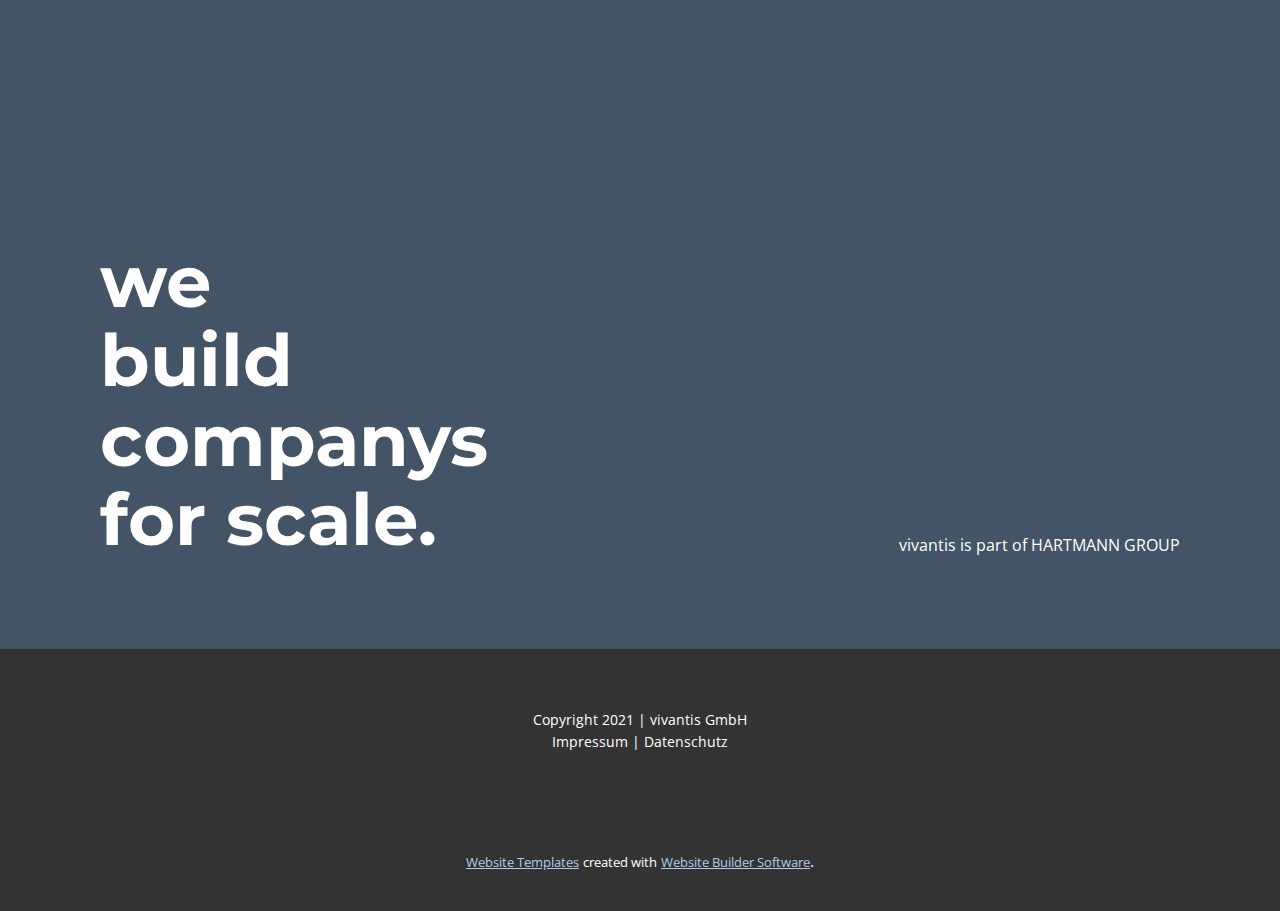
<file: vivantis-webseite/index.html>
<!DOCTYPE html>
<html style="font-size: 16px;">
  <head>
    <meta name="viewport" content="width=device-width, initial-scale=1.0">
    <meta charset="utf-8">
    <meta name="keywords" content="webuildcompanysfor scale.">
    <meta name="description" content="">
    <meta name="page_type" content="np-template-header-footer-from-plugin">
    <title>Startseite</title>
    <link rel="stylesheet" href="nicepage.css" media="screen">
<link rel="stylesheet" href="Startseite.css" media="screen">
    <script class="u-script" type="text/javascript" src="jquery.js" defer=""></script>
    <script class="u-script" type="text/javascript" src="nicepage.js" defer=""></script>
    <meta name="generator" content="Nicepage 3.9.0, nicepage.com">
    <link id="u-theme-google-font" rel="stylesheet" href="https://fonts.googleapis.com/css?family=Roboto:100,100i,300,300i,400,400i,500,500i,700,700i,900,900i|Open+Sans:300,300i,400,400i,600,600i,700,700i,800,800i">
    <link id="u-page-google-font" rel="stylesheet" href="https://fonts.googleapis.com/css?family=Montserrat:100,100i,200,200i,300,300i,400,400i,500,500i,600,600i,700,700i,800,800i,900,900i">
    
    
    <script type="application/ld+json">{
		"@context": "http://schema.org",
		"@type": "Organization",
		"name": "",
		"url": "index.html"
}</script>
    <meta property="og:title" content="Startseite">
    <meta property="og:type" content="website">
    <meta name="theme-color" content="#478ac9">
    <link rel="canonical" href="index.html">
    <meta property="og:url" content="index.html">
  </head>
  <body data-home-page="Startseite.html" data-home-page-title="Startseite" class="u-body">
    <section class="u-clearfix u-palette-1-dark-2 u-section-1" id="carousel_418b">
      <div class="u-clearfix u-sheet u-valign-middle-lg u-valign-middle-md u-valign-middle-xl u-sheet-1">
        <div class="u-clearfix u-expanded-width u-layout-wrap u-layout-wrap-1">
          <div class="u-layout">
            <div class="u-layout-row">
              <div class="u-container-style u-layout-cell u-size-30 u-layout-cell-1">
                <div class="u-container-layout u-valign-bottom u-container-layout-1">
                  <h1 class="u-custom-font u-font-montserrat u-text u-text-1">we<br>build<br>companys<br>for scale.
                  </h1>
                </div>
              </div>
              <div class="u-align-left u-container-style u-layout-cell u-size-30 u-layout-cell-2">
                <div class="u-container-layout u-valign-bottom u-container-layout-2">
                  <p class="u-text u-text-default u-text-2">vivantis is part of HARTMANN GROUP</p>
                </div>
              </div>
            </div>
          </div>
        </div>
      </div>
    </section>
    
    
    <footer class="u-align-center u-clearfix u-footer u-grey-80 u-footer" id="sec-d6b5"><div class="u-clearfix u-sheet u-valign-middle u-sheet-1">
        <p class="u-small-text u-text u-text-variant u-text-1">Copyright 2021 | vivantis GmbH<br>
          <a href="https://www.notion.so/jonashartmann/Impressum-0e93b39033844451af88bcaa9a0e988a" class="u-active-none u-border-none u-btn u-button-link u-button-style u-hover-none u-none u-text-body-alt-color u-btn-1" target="_blank">Impressum | Datenschutz</a>
        </p>
      </div></footer>
    <section class="u-backlink u-clearfix u-grey-80">
      <a class="u-link" href="https://nicepage.com/website-templates" target="_blank">
        <span>Website Templates</span>
      </a>
      <p class="u-text">
        <span>created with</span>
      </p>
      <a class="u-link" href="https://nicepage.com/" target="_blank">
        <span>Website Builder Software</span>
      </a>. 
    </section>
  </body>
</html>
</file>
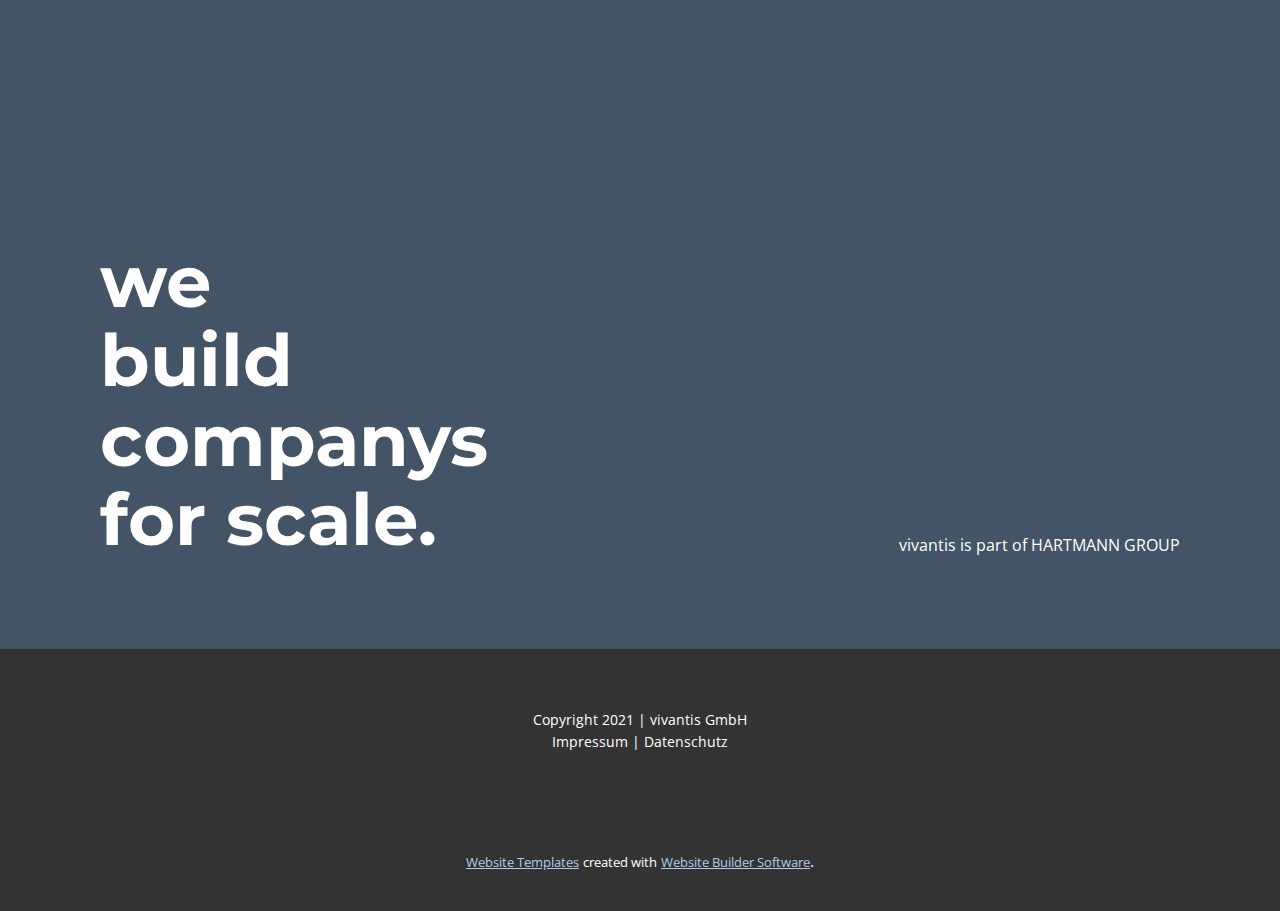
<file: vivantis-webseite/Startseite.html>
<!DOCTYPE html>
<html style="font-size: 16px;">
  <head>
    <meta name="viewport" content="width=device-width, initial-scale=1.0">
    <meta charset="utf-8">
    <meta name="keywords" content="webuildcompanysfor scale.">
    <meta name="description" content="">
    <meta name="page_type" content="np-template-header-footer-from-plugin">
    <title>Startseite</title>
    <link rel="stylesheet" href="nicepage.css" media="screen">
<link rel="stylesheet" href="Startseite.css" media="screen">
    <script class="u-script" type="text/javascript" src="jquery.js" defer=""></script>
    <script class="u-script" type="text/javascript" src="nicepage.js" defer=""></script>
    <meta name="generator" content="Nicepage 3.9.0, nicepage.com">
    <link id="u-theme-google-font" rel="stylesheet" href="https://fonts.googleapis.com/css?family=Roboto:100,100i,300,300i,400,400i,500,500i,700,700i,900,900i|Open+Sans:300,300i,400,400i,600,600i,700,700i,800,800i">
    <link id="u-page-google-font" rel="stylesheet" href="https://fonts.googleapis.com/css?family=Montserrat:100,100i,200,200i,300,300i,400,400i,500,500i,600,600i,700,700i,800,800i,900,900i">
    
    
    <script type="application/ld+json">{
		"@context": "http://schema.org",
		"@type": "Organization",
		"name": "",
		"url": "index.html"
}</script>
    <meta property="og:title" content="Startseite">
    <meta property="og:type" content="website">
    <meta name="theme-color" content="#478ac9">
    <link rel="canonical" href="index.html">
    <meta property="og:url" content="index.html">
  </head>
  <body class="u-body">
    <section class="u-clearfix u-palette-1-dark-2 u-section-1" id="carousel_418b">
      <div class="u-clearfix u-sheet u-valign-middle-lg u-valign-middle-md u-valign-middle-xl u-sheet-1">
        <div class="u-clearfix u-expanded-width u-layout-wrap u-layout-wrap-1">
          <div class="u-layout">
            <div class="u-layout-row">
              <div class="u-container-style u-layout-cell u-size-30 u-layout-cell-1">
                <div class="u-container-layout u-valign-bottom u-container-layout-1">
                  <h1 class="u-custom-font u-font-montserrat u-text u-text-1">we<br>build<br>companys<br>for scale.
                  </h1>
                </div>
              </div>
              <div class="u-align-left u-container-style u-layout-cell u-size-30 u-layout-cell-2">
                <div class="u-container-layout u-valign-bottom u-container-layout-2">
                  <p class="u-text u-text-default u-text-2">vivantis is part of HARTMANN GROUP</p>
                </div>
              </div>
            </div>
          </div>
        </div>
      </div>
    </section>
    
    
    <footer class="u-align-center u-clearfix u-footer u-grey-80 u-footer" id="sec-d6b5"><div class="u-clearfix u-sheet u-valign-middle u-sheet-1">
        <p class="u-small-text u-text u-text-variant u-text-1">Copyright 2021 | vivantis GmbH<br>
          <a href="https://www.notion.so/jonashartmann/Impressum-0e93b39033844451af88bcaa9a0e988a" class="u-active-none u-border-none u-btn u-button-link u-button-style u-hover-none u-none u-text-body-alt-color u-btn-1" target="_blank">Impressum | Datenschutz</a>
        </p>
      </div></footer>
    <section class="u-backlink u-clearfix u-grey-80">
      <a class="u-link" href="https://nicepage.com/website-templates" target="_blank">
        <span>Website Templates</span>
      </a>
      <p class="u-text">
        <span>created with</span>
      </p>
      <a class="u-link" href="https://nicepage.com/" target="_blank">
        <span>Website Builder Software</span>
      </a>. 
    </section>
  </body>
</html>
</file>
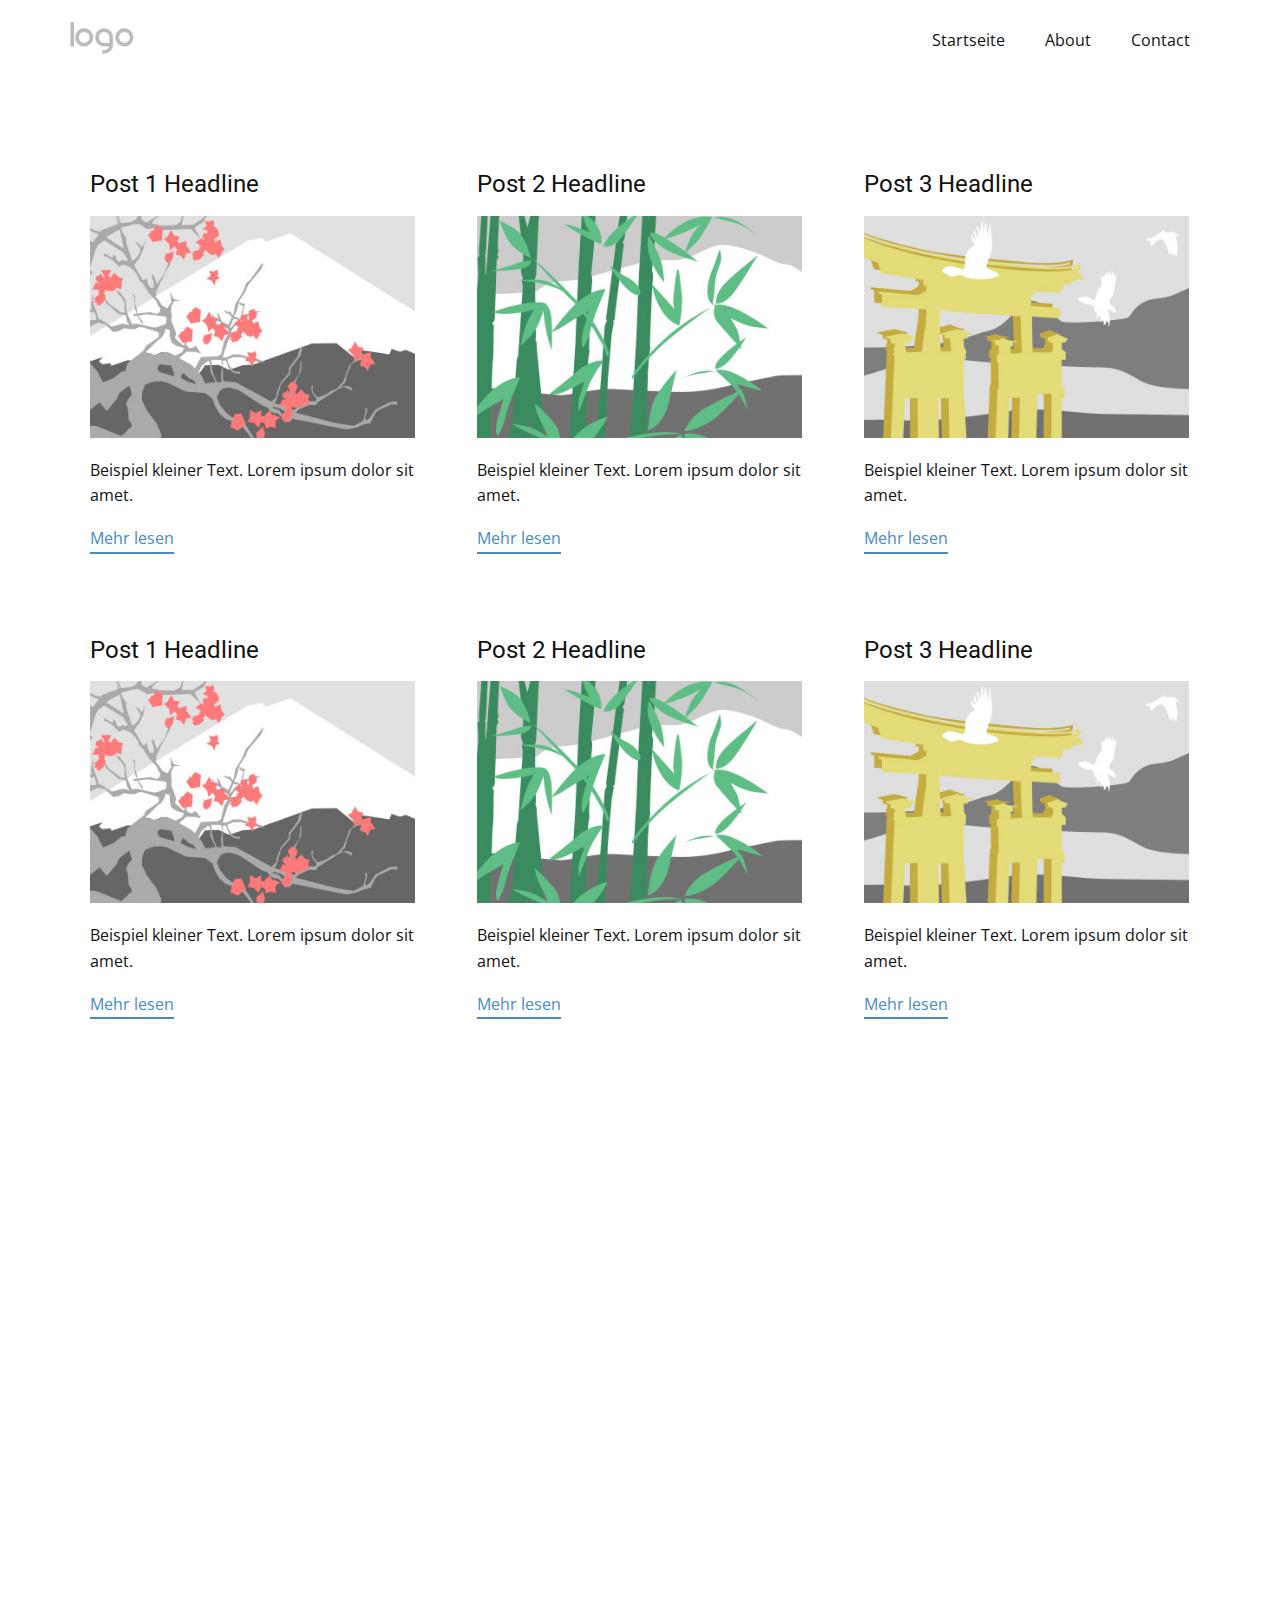
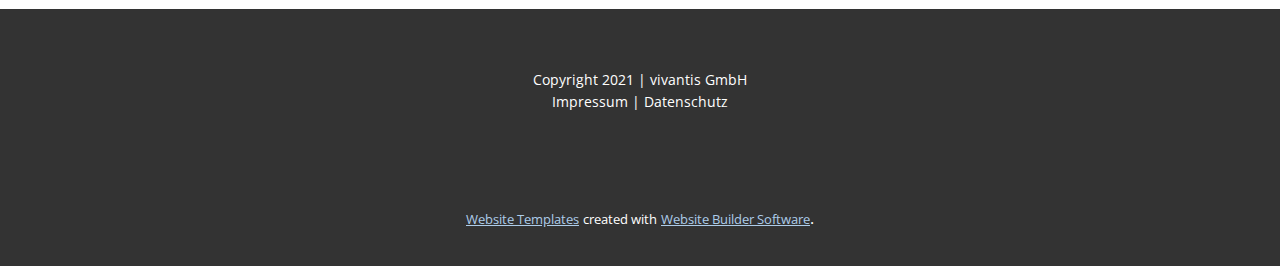
<file: vivantis-webseite/blog/blog.html>
<html style="font-size: 16px;"><head>
    <meta name="viewport" content="width=device-width, initial-scale=1.0">
    <meta charset="utf-8">
    <meta name="keywords" content="">
    <meta name="description" content="">
    <meta name="page_type" content="np-template-header-footer-from-plugin">
    <title>Blog Template</title>
    <link rel="stylesheet" href="../nicepage.css" media="screen">
<link rel="stylesheet" href="../Blog-Template.css" media="screen">
    <script class="u-script" type="text/javascript" src="../jquery.js" defer=""></script>
    <script class="u-script" type="text/javascript" src="../nicepage.js" defer=""></script>
    <meta name="generator" content="Nicepage 3.9.0, nicepage.com">
    <link id="u-theme-google-font" rel="stylesheet" href="https://fonts.googleapis.com/css?family=Roboto:100,100i,300,300i,400,400i,500,500i,700,700i,900,900i|Open+Sans:300,300i,400,400i,600,600i,700,700i,800,800i">
    
    
    
    <script type="application/ld+json">{
		"@context": "http://schema.org",
		"@type": "Organization",
		"name": "",
		"url": "index.html",
		"logo": "images/default-logo.png"
}</script>
    <meta property="og:title" content="Blog Template">
    <meta property="og:type" content="website">
    <meta name="theme-color" content="#478ac9">
    <link rel="canonical" href="../index.html">
    <meta property="og:url" content="index.html">
  </head>
  <body class="u-body"><header class="u-clearfix u-header u-header" id="sec-262d"><div class="u-clearfix u-sheet u-valign-middle u-sheet-1">
        <a href="https://nicepage.com" class="u-image u-logo u-image-1">
          <img src="../images/default-logo.png" class="u-logo-image u-logo-image-1">
        </a>
        <nav class="u-menu u-menu-dropdown u-offcanvas u-menu-1">
          <div class="menu-collapse" style="font-size: 1rem; letter-spacing: 0px;">
            <a class="u-button-style u-custom-left-right-menu-spacing u-custom-padding-bottom u-custom-top-bottom-menu-spacing u-nav-link u-text-active-palette-1-base u-text-hover-palette-2-base" href="#">
              <svg><use xmlns:xlink="http://www.w3.org/1999/xlink" xlink:href="#menu-hamburger"></use></svg>
              <svg version="1.1" xmlns="http://www.w3.org/2000/svg" xmlns:xlink="http://www.w3.org/1999/xlink"><defs><symbol id="menu-hamburger" viewBox="0 0 16 16" style="width: 16px; height: 16px;"><rect y="1" width="16" height="2"></rect><rect y="7" width="16" height="2"></rect><rect y="13" width="16" height="2"></rect>
</symbol>
</defs></svg>
            </a>
          </div>
          <div class="u-custom-menu u-nav-container">
            <ul class="u-nav u-unstyled u-nav-1"><li class="u-nav-item"><a class="u-button-style u-nav-link u-text-active-palette-1-base u-text-hover-palette-2-base" href="../Startseite.html" style="padding: 10px 20px;">Startseite</a>
</li><li class="u-nav-item"><a class="u-button-style u-nav-link u-text-active-palette-1-base u-text-hover-palette-2-base" href="../About.html" style="padding: 10px 20px;">About</a>
</li><li class="u-nav-item"><a class="u-button-style u-nav-link u-text-active-palette-1-base u-text-hover-palette-2-base" href="../Contact.html" style="padding: 10px 20px;">Contact</a>
</li></ul>
          </div>
          <div class="u-custom-menu u-nav-container-collapse">
            <div class="u-black u-container-style u-inner-container-layout u-opacity u-opacity-95 u-sidenav">
              <div class="u-sidenav-overflow">
                <div class="u-menu-close"></div>
                <ul class="u-align-center u-nav u-popupmenu-items u-unstyled u-nav-2"><li class="u-nav-item"><a class="u-button-style u-nav-link" href="../Startseite.html" style="padding: 10px 20px;">Startseite</a>
</li><li class="u-nav-item"><a class="u-button-style u-nav-link" href="../About.html" style="padding: 10px 20px;">About</a>
</li><li class="u-nav-item"><a class="u-button-style u-nav-link" href="../Contact.html" style="padding: 10px 20px;">Contact</a>
</li></ul>
              </div>
            </div>
            <div class="u-black u-menu-overlay u-opacity u-opacity-70"></div>
          </div>
        </nav>
      </div></header>
    <section class="u-clearfix u-section-1" id="sec-2e18">
      <div class="u-clearfix u-sheet u-valign-middle u-sheet-1"><!--blog--><!--blog_options_json--><!--{"type":"Recent","source":"","tags":"","count":""}--><!--/blog_options_json-->
        <div class="u-blog u-expanded-width u-repeater u-repeater-1"><!--blog_post-->
          <div class="u-blog-post u-container-style u-repeater-item u-white u-repeater-item-1">
            <div class="u-container-layout u-similar-container u-valign-top u-container-layout-1"><!--blog_post_header-->
              <h4 class="u-blog-control u-text u-text-1">
                <a class="u-post-header-link" href="../blog/post.html"><!--blog_post_header_content-->Post 1 Headline<!--/blog_post_header_content--></a>
              </h4><!--/blog_post_header--><!--blog_post_image-->
              <a class="u-post-header-link" href="../blog/post.html"><img alt="" class="u-blog-control u-expanded-width u-image u-image-default u-image-1" src="[data-uri]"></a><!--/blog_post_image--><!--blog_post_content-->
              <div class="u-blog-control u-post-content u-text u-text-2 fr-view">Beispiel kleiner Text. Lorem ipsum dolor sit amet.</div><!--/blog_post_content--><!--blog_post_readmore-->
              <a href="../blog/post.html" class="u-blog-control u-border-2 u-border-palette-1-base u-btn u-btn-rectangle u-button-style u-none u-btn-1"><!--blog_post_readmore_content-->Mehr lesen<!--/blog_post_readmore_content--></a><!--/blog_post_readmore-->
            </div>
          </div><div class="u-blog-post u-container-style u-repeater-item u-video-cover u-white">
            <div class="u-container-layout u-similar-container u-valign-top u-container-layout-2"><!--blog_post_header-->
              <h4 class="u-blog-control u-text u-text-3">
                <a class="u-post-header-link" href="../blog/post-1.html"><!--blog_post_header_content-->Post 2 Headline<!--/blog_post_header_content--></a>
              </h4><!--/blog_post_header--><!--blog_post_image-->
              <a class="u-post-header-link" href="../blog/post-1.html"><img alt="" class="u-blog-control u-expanded-width u-image u-image-default u-image-2" src="[data-uri]"></a><!--/blog_post_image--><!--blog_post_content-->
              <div class="u-blog-control u-post-content u-text u-text-4 fr-view">Beispiel kleiner Text. Lorem ipsum dolor sit amet.</div><!--/blog_post_content--><!--blog_post_readmore-->
              <a href="../blog/post-1.html" class="u-blog-control u-border-2 u-border-palette-1-base u-btn u-btn-rectangle u-button-style u-none u-btn-2"><!--blog_post_readmore_content-->Mehr lesen<!--/blog_post_readmore_content--></a><!--/blog_post_readmore-->
            </div>
          </div><div class="u-blog-post u-container-style u-repeater-item u-video-cover u-white">
            <div class="u-container-layout u-similar-container u-valign-top u-container-layout-3"><!--blog_post_header-->
              <h4 class="u-blog-control u-text u-text-5">
                <a class="u-post-header-link" href="../blog/post-2.html"><!--blog_post_header_content-->Post 3 Headline<!--/blog_post_header_content--></a>
              </h4><!--/blog_post_header--><!--blog_post_image-->
              <a class="u-post-header-link" href="../blog/post-2.html"><img alt="" class="u-blog-control u-expanded-width u-image u-image-default u-image-3" src="[data-uri]"></a><!--/blog_post_image--><!--blog_post_content-->
              <div class="u-blog-control u-post-content u-text u-text-6 fr-view">Beispiel kleiner Text. Lorem ipsum dolor sit amet.</div><!--/blog_post_content--><!--blog_post_readmore-->
              <a href="../blog/post-2.html" class="u-blog-control u-border-2 u-border-palette-1-base u-btn u-btn-rectangle u-button-style u-none u-btn-3"><!--blog_post_readmore_content-->Mehr lesen<!--/blog_post_readmore_content--></a><!--/blog_post_readmore-->
            </div>
          </div><div class="u-blog-post u-container-style u-repeater-item u-white u-repeater-item-1">
            <div class="u-container-layout u-similar-container u-valign-top u-container-layout-1"><!--blog_post_header-->
              <h4 class="u-blog-control u-text u-text-1">
                <a class="u-post-header-link" href="../blog/post-3.html"><!--blog_post_header_content-->Post 1 Headline<!--/blog_post_header_content--></a>
              </h4><!--/blog_post_header--><!--blog_post_image-->
              <a class="u-post-header-link" href="../blog/post-3.html"><img alt="" class="u-blog-control u-expanded-width u-image u-image-default u-image-1" src="[data-uri]"></a><!--/blog_post_image--><!--blog_post_content-->
              <div class="u-blog-control u-post-content u-text u-text-2 fr-view">Beispiel kleiner Text. Lorem ipsum dolor sit amet.</div><!--/blog_post_content--><!--blog_post_readmore-->
              <a href="../blog/post-3.html" class="u-blog-control u-border-2 u-border-palette-1-base u-btn u-btn-rectangle u-button-style u-none u-btn-1"><!--blog_post_readmore_content-->Mehr lesen<!--/blog_post_readmore_content--></a><!--/blog_post_readmore-->
            </div>
          </div><div class="u-blog-post u-container-style u-repeater-item u-video-cover u-white">
            <div class="u-container-layout u-similar-container u-valign-top u-container-layout-2"><!--blog_post_header-->
              <h4 class="u-blog-control u-text u-text-3">
                <a class="u-post-header-link" href="../blog/post-4.html"><!--blog_post_header_content-->Post 2 Headline<!--/blog_post_header_content--></a>
              </h4><!--/blog_post_header--><!--blog_post_image-->
              <a class="u-post-header-link" href="../blog/post-4.html"><img alt="" class="u-blog-control u-expanded-width u-image u-image-default u-image-2" src="[data-uri]"></a><!--/blog_post_image--><!--blog_post_content-->
              <div class="u-blog-control u-post-content u-text u-text-4 fr-view">Beispiel kleiner Text. Lorem ipsum dolor sit amet.</div><!--/blog_post_content--><!--blog_post_readmore-->
              <a href="../blog/post-4.html" class="u-blog-control u-border-2 u-border-palette-1-base u-btn u-btn-rectangle u-button-style u-none u-btn-2"><!--blog_post_readmore_content-->Mehr lesen<!--/blog_post_readmore_content--></a><!--/blog_post_readmore-->
            </div>
          </div><div class="u-blog-post u-container-style u-repeater-item u-video-cover u-white">
            <div class="u-container-layout u-similar-container u-valign-top u-container-layout-3"><!--blog_post_header-->
              <h4 class="u-blog-control u-text u-text-5">
                <a class="u-post-header-link" href="../blog/post-5.html"><!--blog_post_header_content-->Post 3 Headline<!--/blog_post_header_content--></a>
              </h4><!--/blog_post_header--><!--blog_post_image-->
              <a class="u-post-header-link" href="../blog/post-5.html"><img alt="" class="u-blog-control u-expanded-width u-image u-image-default u-image-3" src="[data-uri]"></a><!--/blog_post_image--><!--blog_post_content-->
              <div class="u-blog-control u-post-content u-text u-text-6 fr-view">Beispiel kleiner Text. Lorem ipsum dolor sit amet.</div><!--/blog_post_content--><!--blog_post_readmore-->
              <a href="../blog/post-5.html" class="u-blog-control u-border-2 u-border-palette-1-base u-btn u-btn-rectangle u-button-style u-none u-btn-3"><!--blog_post_readmore_content-->Mehr lesen<!--/blog_post_readmore_content--></a><!--/blog_post_readmore-->
            </div>
          </div><!--/blog_post--><!--blog_post-->
          <!--/blog_post--><!--blog_post-->
          <!--/blog_post-->
        </div><!--/blog-->
      </div>
    </section>
    <section class="u-clearfix u-section-2" id="sec-fa17">
      <div class="u-clearfix u-sheet u-sheet-1"></div>
    </section>
    
    
    <footer class="u-align-center u-clearfix u-footer u-grey-80 u-footer" id="sec-d6b5"><div class="u-clearfix u-sheet u-valign-middle u-sheet-1">
        <p class="u-small-text u-text u-text-variant u-text-1">Copyright 2021 | vivantis GmbH<br>
          <a href="https://www.notion.so/jonashartmann/Impressum-0e93b39033844451af88bcaa9a0e988a" class="u-active-none u-border-none u-btn u-button-link u-button-style u-hover-none u-none u-text-body-alt-color u-btn-1" target="_blank">Impressum | Datenschutz</a>
        </p>
      </div></footer>
    <section class="u-backlink u-clearfix u-grey-80">
      <a class="u-link" href="https://nicepage.com/website-templates" target="_blank">
        <span>Website Templates</span>
      </a>
      <p class="u-text">
        <span>created with</span>
      </p>
      <a class="u-link" href="https://nicepage.com/" target="_blank">
        <span>Website Builder Software</span>
      </a>. 
    </section>
  
</body></html>
</file>
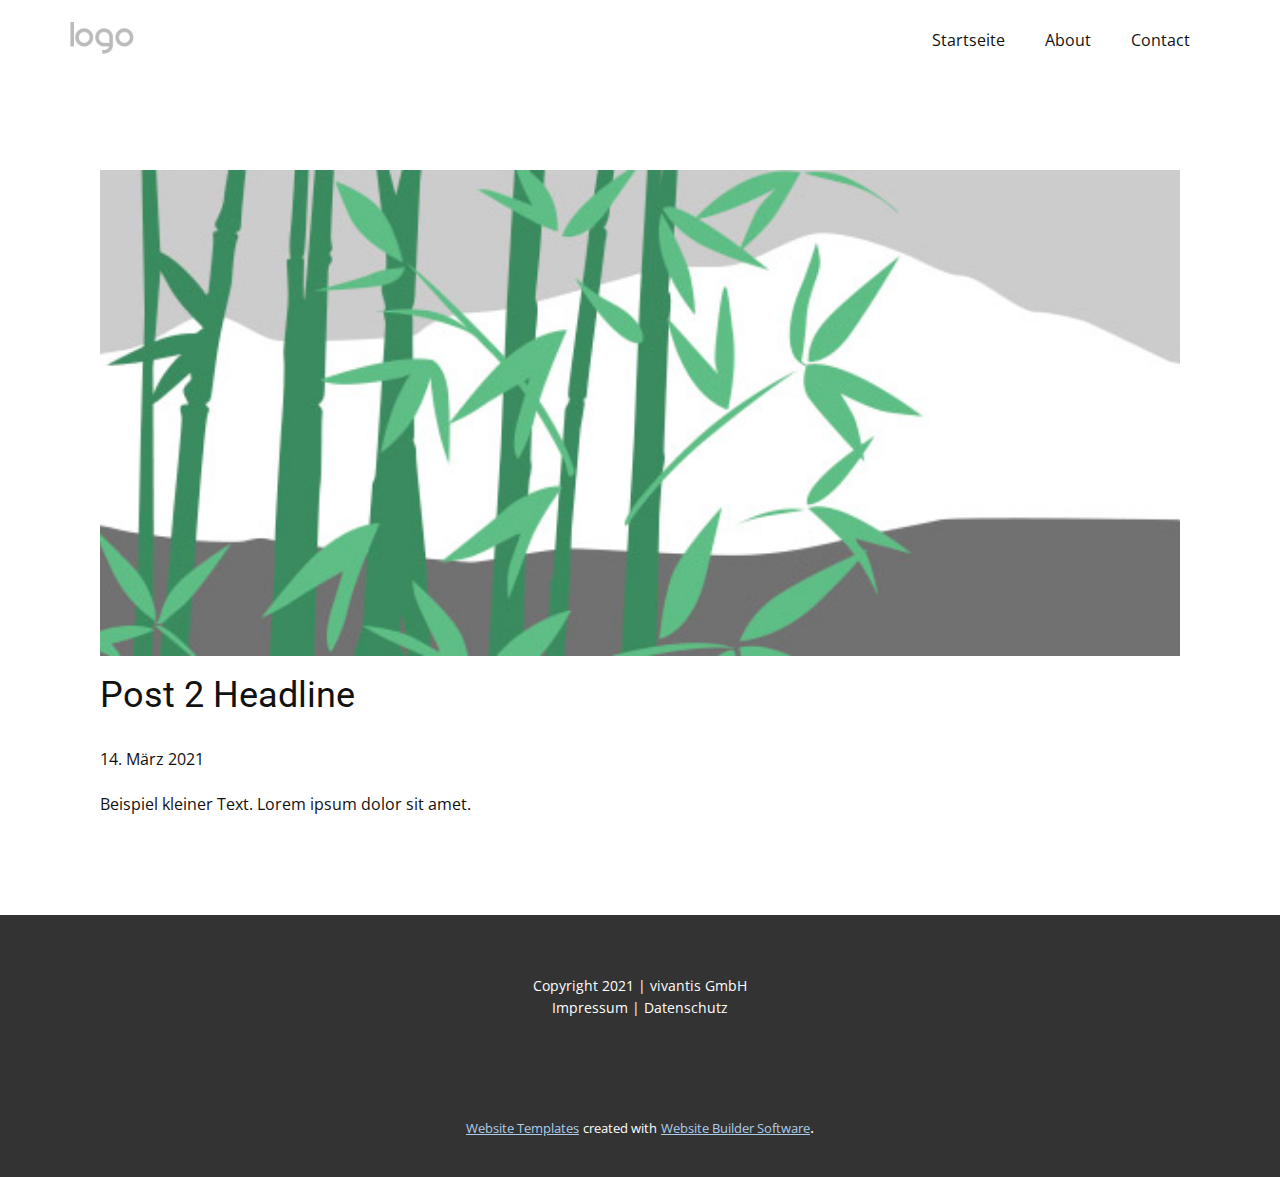
<file: vivantis-webseite/blog/post-1.html>
<!doctype html>
<html style="font-size: 16px;"><head>
    <meta name="viewport" content="width=device-width, initial-scale=1.0">
    <meta charset="utf-8">
    <meta name="keywords" content="Post 1 Headline">
    <meta name="description" content="">
    <meta name="page_type" content="np-template-header-footer-from-plugin">
    <title>Post 2 Headline</title>
    <link rel="stylesheet" href="../nicepage.css" media="screen">
<link rel="stylesheet" href="../Post-Template.css" media="screen">
    <script class="u-script" type="text/javascript" src="../jquery.js" defer=""></script>
    <script class="u-script" type="text/javascript" src="../nicepage.js" defer=""></script>
    <meta name="generator" content="Nicepage 3.9.0, nicepage.com">
    <link id="u-theme-google-font" rel="stylesheet" href="https://fonts.googleapis.com/css?family=Roboto:100,100i,300,300i,400,400i,500,500i,700,700i,900,900i|Open+Sans:300,300i,400,400i,600,600i,700,700i,800,800i">
    
    
    <script type="application/ld+json">{
		"@context": "http://schema.org",
		"@type": "Organization",
		"name": "",
		"url": "index.html",
		"logo": "images/default-logo.png"
}</script>
    <meta property="og:title" content="Post Template">
    <meta property="og:type" content="website">
    <meta name="theme-color" content="#478ac9">
    <link rel="canonical" href="../index.html">
    <meta property="og:url" content="index.html">
  </head>
  <body class="u-body"><header class="u-clearfix u-header u-header" id="sec-262d"><div class="u-clearfix u-sheet u-valign-middle u-sheet-1">
        <a href="https://nicepage.com" class="u-image u-logo u-image-1">
          <img src="../images/default-logo.png" class="u-logo-image u-logo-image-1">
        </a>
        <nav class="u-menu u-menu-dropdown u-offcanvas u-menu-1">
          <div class="menu-collapse" style="font-size: 1rem; letter-spacing: 0px;">
            <a class="u-button-style u-custom-left-right-menu-spacing u-custom-padding-bottom u-custom-top-bottom-menu-spacing u-nav-link u-text-active-palette-1-base u-text-hover-palette-2-base" href="#">
              <svg><use xmlns:xlink="http://www.w3.org/1999/xlink" xlink:href="#menu-hamburger"></use></svg>
              <svg version="1.1" xmlns="http://www.w3.org/2000/svg" xmlns:xlink="http://www.w3.org/1999/xlink"><defs><symbol id="menu-hamburger" viewBox="0 0 16 16" style="width: 16px; height: 16px;"><rect y="1" width="16" height="2"></rect><rect y="7" width="16" height="2"></rect><rect y="13" width="16" height="2"></rect>
</symbol>
</defs></svg>
            </a>
          </div>
          <div class="u-custom-menu u-nav-container">
            <ul class="u-nav u-unstyled u-nav-1"><li class="u-nav-item"><a class="u-button-style u-nav-link u-text-active-palette-1-base u-text-hover-palette-2-base" href="../Startseite.html" style="padding: 10px 20px;">Startseite</a>
</li><li class="u-nav-item"><a class="u-button-style u-nav-link u-text-active-palette-1-base u-text-hover-palette-2-base" href="../About.html" style="padding: 10px 20px;">About</a>
</li><li class="u-nav-item"><a class="u-button-style u-nav-link u-text-active-palette-1-base u-text-hover-palette-2-base" href="../Contact.html" style="padding: 10px 20px;">Contact</a>
</li></ul>
          </div>
          <div class="u-custom-menu u-nav-container-collapse">
            <div class="u-black u-container-style u-inner-container-layout u-opacity u-opacity-95 u-sidenav">
              <div class="u-sidenav-overflow">
                <div class="u-menu-close"></div>
                <ul class="u-align-center u-nav u-popupmenu-items u-unstyled u-nav-2"><li class="u-nav-item"><a class="u-button-style u-nav-link" href="../Startseite.html" style="padding: 10px 20px;">Startseite</a>
</li><li class="u-nav-item"><a class="u-button-style u-nav-link" href="../About.html" style="padding: 10px 20px;">About</a>
</li><li class="u-nav-item"><a class="u-button-style u-nav-link" href="../Contact.html" style="padding: 10px 20px;">Contact</a>
</li></ul>
              </div>
            </div>
            <div class="u-black u-menu-overlay u-opacity u-opacity-70"></div>
          </div>
        </nav>
      </div></header>
    <section class="u-align-center u-clearfix u-section-1" id="sec-c7a0">
      <div class="u-clearfix u-sheet u-valign-middle-md u-valign-middle-sm u-valign-middle-xs u-sheet-1"><!--post_details--><!--post_details_options_json--><!--{"source":""}--><!--/post_details_options_json--><!--blog_post-->
        <div class="u-container-style u-expanded-width u-post-details u-post-details-1">
          <div class="u-container-layout u-valign-middle u-container-layout-1"><!--blog_post_image-->
            <img alt="" class="u-blog-control u-expanded-width u-image u-image-default u-image-1" src="[data-uri]"><!--/blog_post_image--><!--blog_post_header-->
            <h2 class="u-blog-control u-text u-text-1">Post 2 Headline</h2><!--/blog_post_header--><!--blog_post_metadata-->
            <div class="u-blog-control u-metadata u-metadata-1"><!--blog_post_metadata_date-->
              <span class="u-meta-date u-meta-icon">14. März 2021</span><!--/blog_post_metadata_date--><!--blog_post_metadata_category-->
              <!--/blog_post_metadata_category--><!--blog_post_metadata_comments-->
              <!--/blog_post_metadata_comments-->
            </div><!--/blog_post_metadata--><!--blog_post_content-->
            <div class="u-align-justify u-blog-control u-post-content u-text u-text-2 fr-view">
  Beispiel kleiner Text. Lorem ipsum dolor sit amet.
  </div><!--/blog_post_content-->
          </div>
        </div><!--/blog_post--><!--/post_details-->
      </div>
    </section>
    
    
    <footer class="u-align-center u-clearfix u-footer u-grey-80 u-footer" id="sec-d6b5"><div class="u-clearfix u-sheet u-valign-middle u-sheet-1">
        <p class="u-small-text u-text u-text-variant u-text-1">Copyright 2021 | vivantis GmbH<br>
          <a href="https://www.notion.so/jonashartmann/Impressum-0e93b39033844451af88bcaa9a0e988a" class="u-active-none u-border-none u-btn u-button-link u-button-style u-hover-none u-none u-text-body-alt-color u-btn-1" target="_blank">Impressum | Datenschutz</a>
        </p>
      </div></footer>
    <section class="u-backlink u-clearfix u-grey-80">
      <a class="u-link" href="https://nicepage.com/website-templates" target="_blank">
        <span>Website Templates</span>
      </a>
      <p class="u-text">
        <span>created with</span>
      </p>
      <a class="u-link" href="https://nicepage.com/" target="_blank">
        <span>Website Builder Software</span>
      </a>. 
    </section>
  
</body></html>
</file>
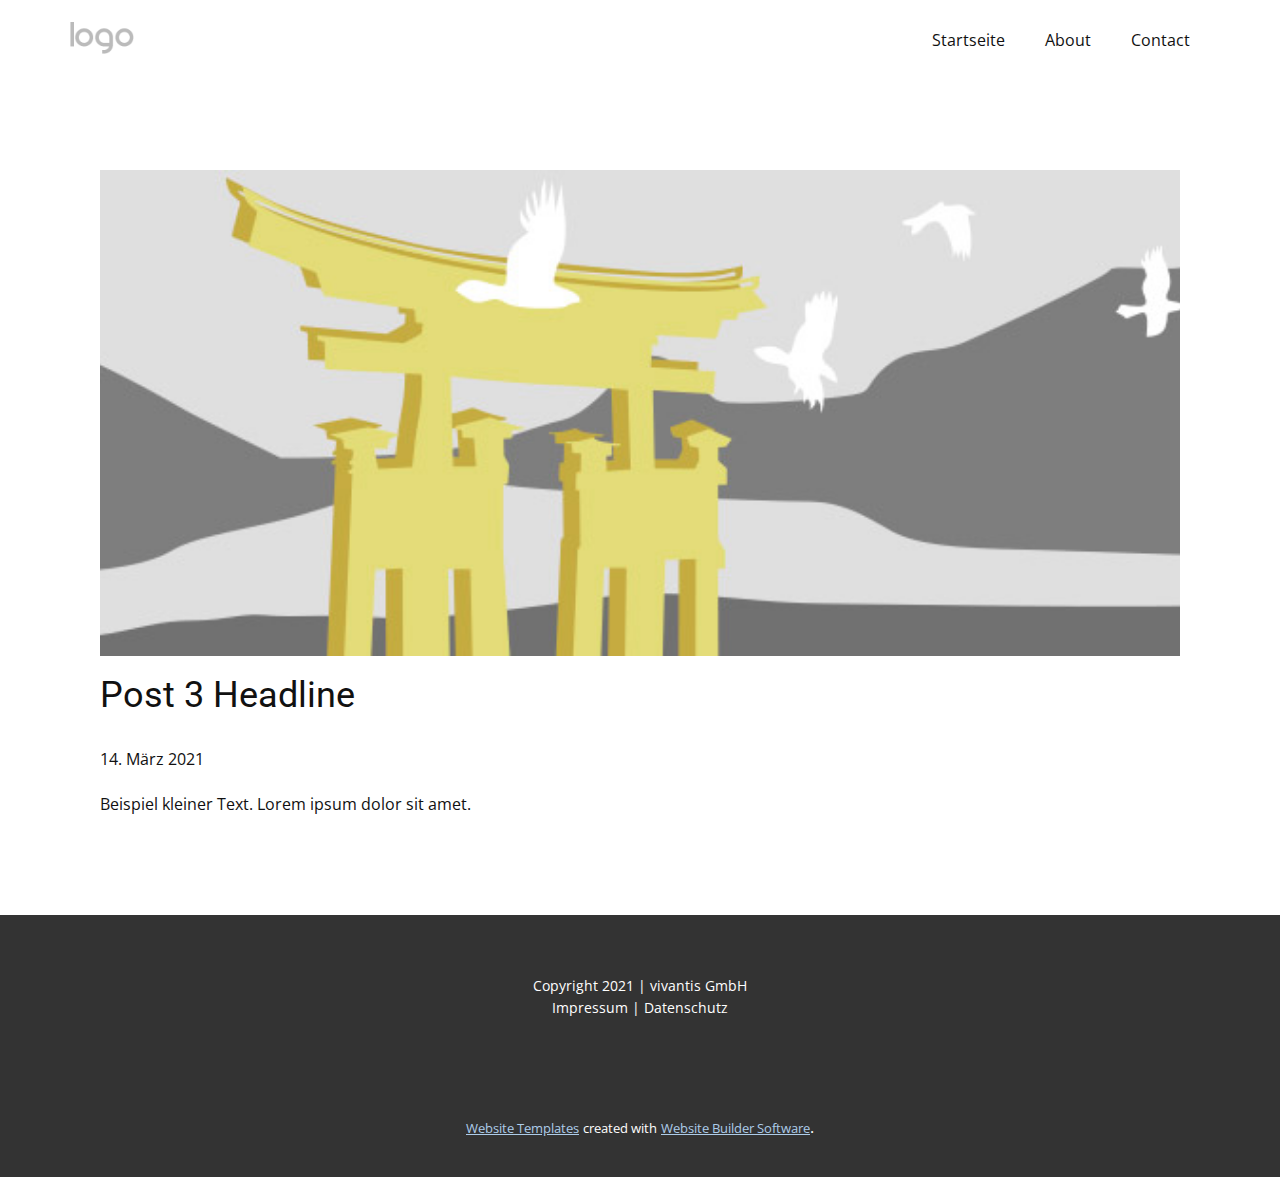
<file: vivantis-webseite/blog/post-2.html>
<!doctype html>
<html style="font-size: 16px;"><head>
    <meta name="viewport" content="width=device-width, initial-scale=1.0">
    <meta charset="utf-8">
    <meta name="keywords" content="Post 1 Headline">
    <meta name="description" content="">
    <meta name="page_type" content="np-template-header-footer-from-plugin">
    <title>Post 3 Headline</title>
    <link rel="stylesheet" href="../nicepage.css" media="screen">
<link rel="stylesheet" href="../Post-Template.css" media="screen">
    <script class="u-script" type="text/javascript" src="../jquery.js" defer=""></script>
    <script class="u-script" type="text/javascript" src="../nicepage.js" defer=""></script>
    <meta name="generator" content="Nicepage 3.9.0, nicepage.com">
    <link id="u-theme-google-font" rel="stylesheet" href="https://fonts.googleapis.com/css?family=Roboto:100,100i,300,300i,400,400i,500,500i,700,700i,900,900i|Open+Sans:300,300i,400,400i,600,600i,700,700i,800,800i">
    
    
    <script type="application/ld+json">{
		"@context": "http://schema.org",
		"@type": "Organization",
		"name": "",
		"url": "index.html",
		"logo": "images/default-logo.png"
}</script>
    <meta property="og:title" content="Post Template">
    <meta property="og:type" content="website">
    <meta name="theme-color" content="#478ac9">
    <link rel="canonical" href="../index.html">
    <meta property="og:url" content="index.html">
  </head>
  <body class="u-body"><header class="u-clearfix u-header u-header" id="sec-262d"><div class="u-clearfix u-sheet u-valign-middle u-sheet-1">
        <a href="https://nicepage.com" class="u-image u-logo u-image-1">
          <img src="../images/default-logo.png" class="u-logo-image u-logo-image-1">
        </a>
        <nav class="u-menu u-menu-dropdown u-offcanvas u-menu-1">
          <div class="menu-collapse" style="font-size: 1rem; letter-spacing: 0px;">
            <a class="u-button-style u-custom-left-right-menu-spacing u-custom-padding-bottom u-custom-top-bottom-menu-spacing u-nav-link u-text-active-palette-1-base u-text-hover-palette-2-base" href="#">
              <svg><use xmlns:xlink="http://www.w3.org/1999/xlink" xlink:href="#menu-hamburger"></use></svg>
              <svg version="1.1" xmlns="http://www.w3.org/2000/svg" xmlns:xlink="http://www.w3.org/1999/xlink"><defs><symbol id="menu-hamburger" viewBox="0 0 16 16" style="width: 16px; height: 16px;"><rect y="1" width="16" height="2"></rect><rect y="7" width="16" height="2"></rect><rect y="13" width="16" height="2"></rect>
</symbol>
</defs></svg>
            </a>
          </div>
          <div class="u-custom-menu u-nav-container">
            <ul class="u-nav u-unstyled u-nav-1"><li class="u-nav-item"><a class="u-button-style u-nav-link u-text-active-palette-1-base u-text-hover-palette-2-base" href="../Startseite.html" style="padding: 10px 20px;">Startseite</a>
</li><li class="u-nav-item"><a class="u-button-style u-nav-link u-text-active-palette-1-base u-text-hover-palette-2-base" href="../About.html" style="padding: 10px 20px;">About</a>
</li><li class="u-nav-item"><a class="u-button-style u-nav-link u-text-active-palette-1-base u-text-hover-palette-2-base" href="../Contact.html" style="padding: 10px 20px;">Contact</a>
</li></ul>
          </div>
          <div class="u-custom-menu u-nav-container-collapse">
            <div class="u-black u-container-style u-inner-container-layout u-opacity u-opacity-95 u-sidenav">
              <div class="u-sidenav-overflow">
                <div class="u-menu-close"></div>
                <ul class="u-align-center u-nav u-popupmenu-items u-unstyled u-nav-2"><li class="u-nav-item"><a class="u-button-style u-nav-link" href="../Startseite.html" style="padding: 10px 20px;">Startseite</a>
</li><li class="u-nav-item"><a class="u-button-style u-nav-link" href="../About.html" style="padding: 10px 20px;">About</a>
</li><li class="u-nav-item"><a class="u-button-style u-nav-link" href="../Contact.html" style="padding: 10px 20px;">Contact</a>
</li></ul>
              </div>
            </div>
            <div class="u-black u-menu-overlay u-opacity u-opacity-70"></div>
          </div>
        </nav>
      </div></header>
    <section class="u-align-center u-clearfix u-section-1" id="sec-c7a0">
      <div class="u-clearfix u-sheet u-valign-middle-md u-valign-middle-sm u-valign-middle-xs u-sheet-1"><!--post_details--><!--post_details_options_json--><!--{"source":""}--><!--/post_details_options_json--><!--blog_post-->
        <div class="u-container-style u-expanded-width u-post-details u-post-details-1">
          <div class="u-container-layout u-valign-middle u-container-layout-1"><!--blog_post_image-->
            <img alt="" class="u-blog-control u-expanded-width u-image u-image-default u-image-1" src="[data-uri]"><!--/blog_post_image--><!--blog_post_header-->
            <h2 class="u-blog-control u-text u-text-1">Post 3 Headline</h2><!--/blog_post_header--><!--blog_post_metadata-->
            <div class="u-blog-control u-metadata u-metadata-1"><!--blog_post_metadata_date-->
              <span class="u-meta-date u-meta-icon">14. März 2021</span><!--/blog_post_metadata_date--><!--blog_post_metadata_category-->
              <!--/blog_post_metadata_category--><!--blog_post_metadata_comments-->
              <!--/blog_post_metadata_comments-->
            </div><!--/blog_post_metadata--><!--blog_post_content-->
            <div class="u-align-justify u-blog-control u-post-content u-text u-text-2 fr-view">
  Beispiel kleiner Text. Lorem ipsum dolor sit amet.
  </div><!--/blog_post_content-->
          </div>
        </div><!--/blog_post--><!--/post_details-->
      </div>
    </section>
    
    
    <footer class="u-align-center u-clearfix u-footer u-grey-80 u-footer" id="sec-d6b5"><div class="u-clearfix u-sheet u-valign-middle u-sheet-1">
        <p class="u-small-text u-text u-text-variant u-text-1">Copyright 2021 | vivantis GmbH<br>
          <a href="https://www.notion.so/jonashartmann/Impressum-0e93b39033844451af88bcaa9a0e988a" class="u-active-none u-border-none u-btn u-button-link u-button-style u-hover-none u-none u-text-body-alt-color u-btn-1" target="_blank">Impressum | Datenschutz</a>
        </p>
      </div></footer>
    <section class="u-backlink u-clearfix u-grey-80">
      <a class="u-link" href="https://nicepage.com/website-templates" target="_blank">
        <span>Website Templates</span>
      </a>
      <p class="u-text">
        <span>created with</span>
      </p>
      <a class="u-link" href="https://nicepage.com/" target="_blank">
        <span>Website Builder Software</span>
      </a>. 
    </section>
  
</body></html>
</file>
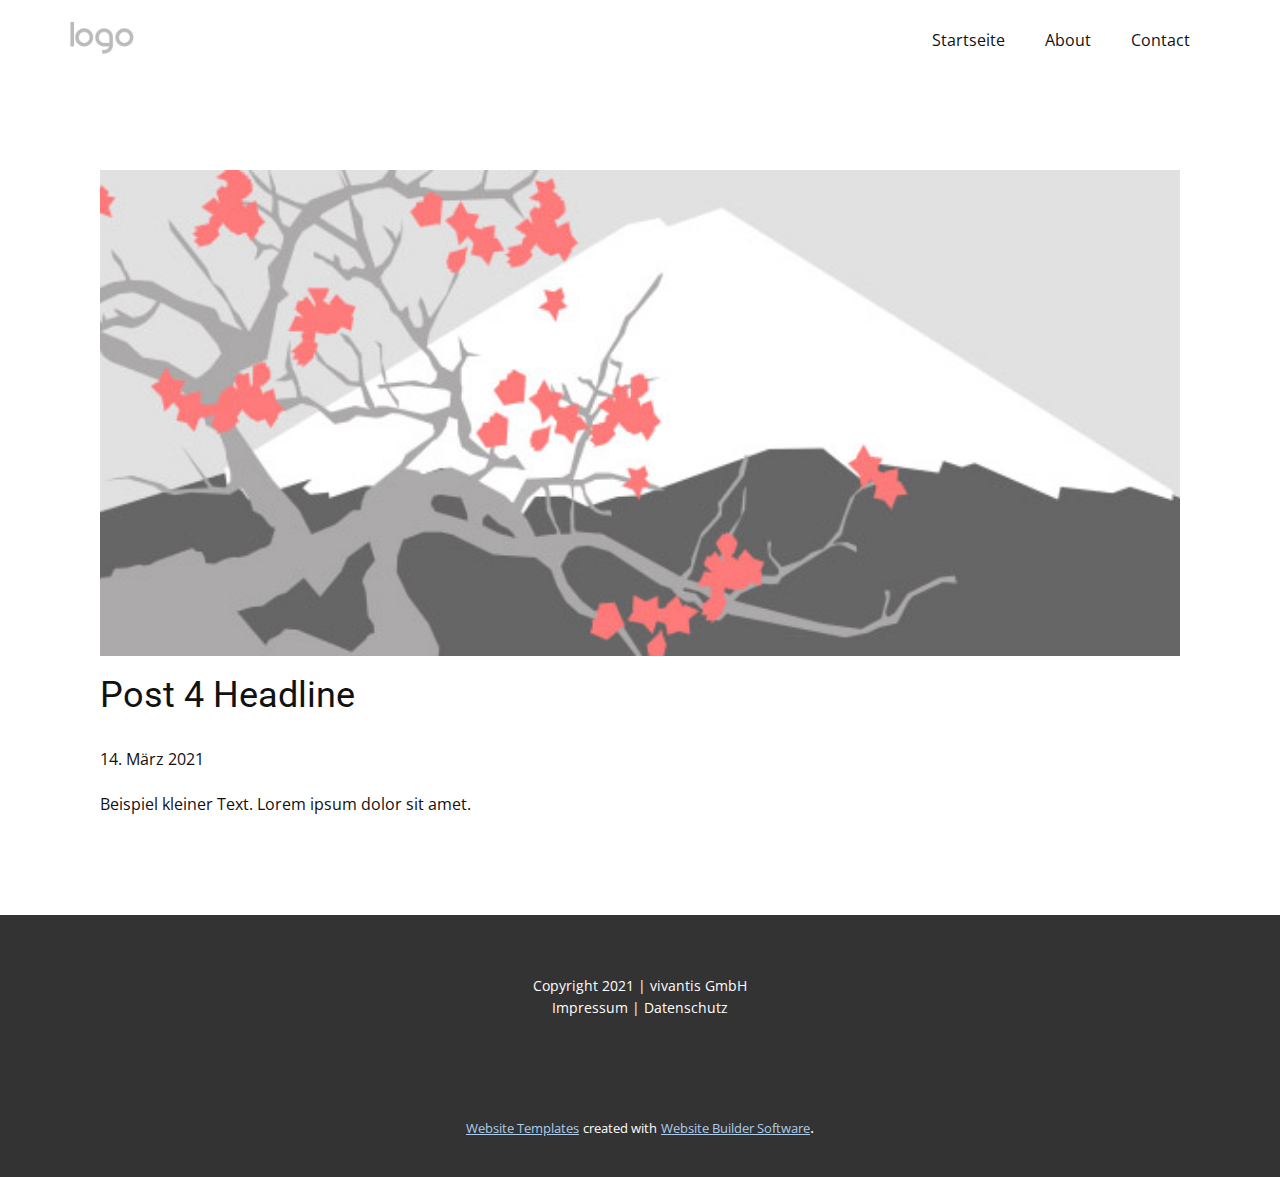
<file: vivantis-webseite/blog/post-3.html>
<!doctype html>
<html style="font-size: 16px;"><head>
    <meta name="viewport" content="width=device-width, initial-scale=1.0">
    <meta charset="utf-8">
    <meta name="keywords" content="Post 1 Headline">
    <meta name="description" content="">
    <meta name="page_type" content="np-template-header-footer-from-plugin">
    <title>Post 4 Headline</title>
    <link rel="stylesheet" href="../nicepage.css" media="screen">
<link rel="stylesheet" href="../Post-Template.css" media="screen">
    <script class="u-script" type="text/javascript" src="../jquery.js" defer=""></script>
    <script class="u-script" type="text/javascript" src="../nicepage.js" defer=""></script>
    <meta name="generator" content="Nicepage 3.9.0, nicepage.com">
    <link id="u-theme-google-font" rel="stylesheet" href="https://fonts.googleapis.com/css?family=Roboto:100,100i,300,300i,400,400i,500,500i,700,700i,900,900i|Open+Sans:300,300i,400,400i,600,600i,700,700i,800,800i">
    
    
    <script type="application/ld+json">{
		"@context": "http://schema.org",
		"@type": "Organization",
		"name": "",
		"url": "index.html",
		"logo": "images/default-logo.png"
}</script>
    <meta property="og:title" content="Post Template">
    <meta property="og:type" content="website">
    <meta name="theme-color" content="#478ac9">
    <link rel="canonical" href="../index.html">
    <meta property="og:url" content="index.html">
  </head>
  <body class="u-body"><header class="u-clearfix u-header u-header" id="sec-262d"><div class="u-clearfix u-sheet u-valign-middle u-sheet-1">
        <a href="https://nicepage.com" class="u-image u-logo u-image-1">
          <img src="../images/default-logo.png" class="u-logo-image u-logo-image-1">
        </a>
        <nav class="u-menu u-menu-dropdown u-offcanvas u-menu-1">
          <div class="menu-collapse" style="font-size: 1rem; letter-spacing: 0px;">
            <a class="u-button-style u-custom-left-right-menu-spacing u-custom-padding-bottom u-custom-top-bottom-menu-spacing u-nav-link u-text-active-palette-1-base u-text-hover-palette-2-base" href="#">
              <svg><use xmlns:xlink="http://www.w3.org/1999/xlink" xlink:href="#menu-hamburger"></use></svg>
              <svg version="1.1" xmlns="http://www.w3.org/2000/svg" xmlns:xlink="http://www.w3.org/1999/xlink"><defs><symbol id="menu-hamburger" viewBox="0 0 16 16" style="width: 16px; height: 16px;"><rect y="1" width="16" height="2"></rect><rect y="7" width="16" height="2"></rect><rect y="13" width="16" height="2"></rect>
</symbol>
</defs></svg>
            </a>
          </div>
          <div class="u-custom-menu u-nav-container">
            <ul class="u-nav u-unstyled u-nav-1"><li class="u-nav-item"><a class="u-button-style u-nav-link u-text-active-palette-1-base u-text-hover-palette-2-base" href="../Startseite.html" style="padding: 10px 20px;">Startseite</a>
</li><li class="u-nav-item"><a class="u-button-style u-nav-link u-text-active-palette-1-base u-text-hover-palette-2-base" href="../About.html" style="padding: 10px 20px;">About</a>
</li><li class="u-nav-item"><a class="u-button-style u-nav-link u-text-active-palette-1-base u-text-hover-palette-2-base" href="../Contact.html" style="padding: 10px 20px;">Contact</a>
</li></ul>
          </div>
          <div class="u-custom-menu u-nav-container-collapse">
            <div class="u-black u-container-style u-inner-container-layout u-opacity u-opacity-95 u-sidenav">
              <div class="u-sidenav-overflow">
                <div class="u-menu-close"></div>
                <ul class="u-align-center u-nav u-popupmenu-items u-unstyled u-nav-2"><li class="u-nav-item"><a class="u-button-style u-nav-link" href="../Startseite.html" style="padding: 10px 20px;">Startseite</a>
</li><li class="u-nav-item"><a class="u-button-style u-nav-link" href="../About.html" style="padding: 10px 20px;">About</a>
</li><li class="u-nav-item"><a class="u-button-style u-nav-link" href="../Contact.html" style="padding: 10px 20px;">Contact</a>
</li></ul>
              </div>
            </div>
            <div class="u-black u-menu-overlay u-opacity u-opacity-70"></div>
          </div>
        </nav>
      </div></header>
    <section class="u-align-center u-clearfix u-section-1" id="sec-c7a0">
      <div class="u-clearfix u-sheet u-valign-middle-md u-valign-middle-sm u-valign-middle-xs u-sheet-1"><!--post_details--><!--post_details_options_json--><!--{"source":""}--><!--/post_details_options_json--><!--blog_post-->
        <div class="u-container-style u-expanded-width u-post-details u-post-details-1">
          <div class="u-container-layout u-valign-middle u-container-layout-1"><!--blog_post_image-->
            <img alt="" class="u-blog-control u-expanded-width u-image u-image-default u-image-1" src="[data-uri]"><!--/blog_post_image--><!--blog_post_header-->
            <h2 class="u-blog-control u-text u-text-1">Post 4 Headline</h2><!--/blog_post_header--><!--blog_post_metadata-->
            <div class="u-blog-control u-metadata u-metadata-1"><!--blog_post_metadata_date-->
              <span class="u-meta-date u-meta-icon">14. März 2021</span><!--/blog_post_metadata_date--><!--blog_post_metadata_category-->
              <!--/blog_post_metadata_category--><!--blog_post_metadata_comments-->
              <!--/blog_post_metadata_comments-->
            </div><!--/blog_post_metadata--><!--blog_post_content-->
            <div class="u-align-justify u-blog-control u-post-content u-text u-text-2 fr-view">
  Beispiel kleiner Text. Lorem ipsum dolor sit amet.
  </div><!--/blog_post_content-->
          </div>
        </div><!--/blog_post--><!--/post_details-->
      </div>
    </section>
    
    
    <footer class="u-align-center u-clearfix u-footer u-grey-80 u-footer" id="sec-d6b5"><div class="u-clearfix u-sheet u-valign-middle u-sheet-1">
        <p class="u-small-text u-text u-text-variant u-text-1">Copyright 2021 | vivantis GmbH<br>
          <a href="https://www.notion.so/jonashartmann/Impressum-0e93b39033844451af88bcaa9a0e988a" class="u-active-none u-border-none u-btn u-button-link u-button-style u-hover-none u-none u-text-body-alt-color u-btn-1" target="_blank">Impressum | Datenschutz</a>
        </p>
      </div></footer>
    <section class="u-backlink u-clearfix u-grey-80">
      <a class="u-link" href="https://nicepage.com/website-templates" target="_blank">
        <span>Website Templates</span>
      </a>
      <p class="u-text">
        <span>created with</span>
      </p>
      <a class="u-link" href="https://nicepage.com/" target="_blank">
        <span>Website Builder Software</span>
      </a>. 
    </section>
  
</body></html>
</file>
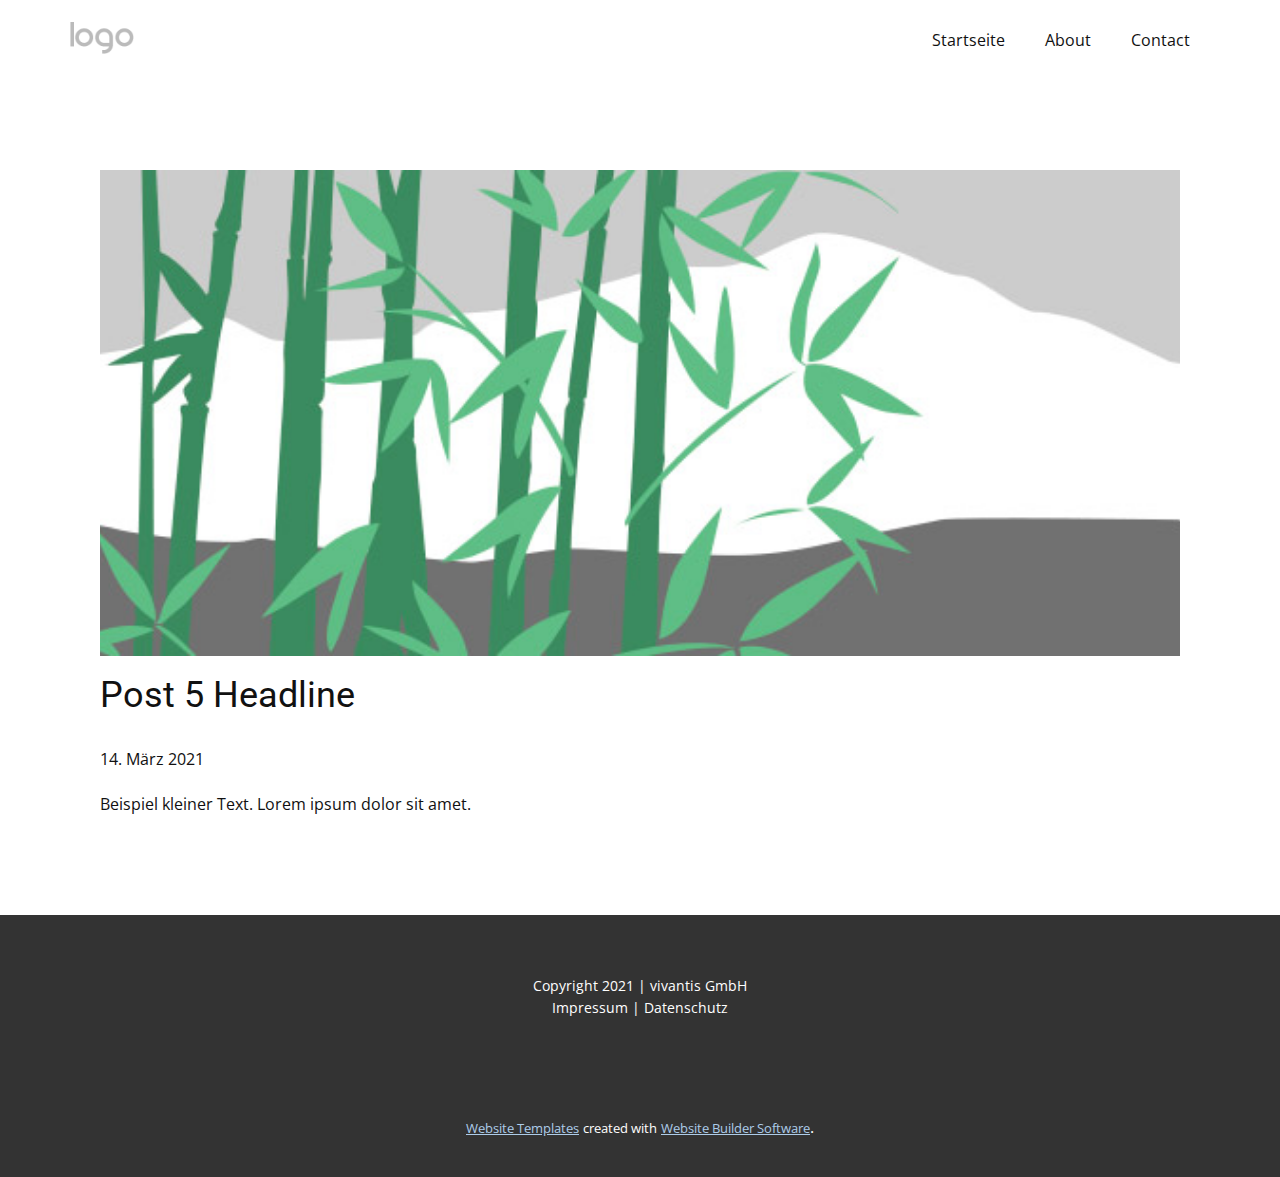
<file: vivantis-webseite/blog/post-4.html>
<!doctype html>
<html style="font-size: 16px;"><head>
    <meta name="viewport" content="width=device-width, initial-scale=1.0">
    <meta charset="utf-8">
    <meta name="keywords" content="Post 1 Headline">
    <meta name="description" content="">
    <meta name="page_type" content="np-template-header-footer-from-plugin">
    <title>Post 5 Headline</title>
    <link rel="stylesheet" href="../nicepage.css" media="screen">
<link rel="stylesheet" href="../Post-Template.css" media="screen">
    <script class="u-script" type="text/javascript" src="../jquery.js" defer=""></script>
    <script class="u-script" type="text/javascript" src="../nicepage.js" defer=""></script>
    <meta name="generator" content="Nicepage 3.9.0, nicepage.com">
    <link id="u-theme-google-font" rel="stylesheet" href="https://fonts.googleapis.com/css?family=Roboto:100,100i,300,300i,400,400i,500,500i,700,700i,900,900i|Open+Sans:300,300i,400,400i,600,600i,700,700i,800,800i">
    
    
    <script type="application/ld+json">{
		"@context": "http://schema.org",
		"@type": "Organization",
		"name": "",
		"url": "index.html",
		"logo": "images/default-logo.png"
}</script>
    <meta property="og:title" content="Post Template">
    <meta property="og:type" content="website">
    <meta name="theme-color" content="#478ac9">
    <link rel="canonical" href="../index.html">
    <meta property="og:url" content="index.html">
  </head>
  <body class="u-body"><header class="u-clearfix u-header u-header" id="sec-262d"><div class="u-clearfix u-sheet u-valign-middle u-sheet-1">
        <a href="https://nicepage.com" class="u-image u-logo u-image-1">
          <img src="../images/default-logo.png" class="u-logo-image u-logo-image-1">
        </a>
        <nav class="u-menu u-menu-dropdown u-offcanvas u-menu-1">
          <div class="menu-collapse" style="font-size: 1rem; letter-spacing: 0px;">
            <a class="u-button-style u-custom-left-right-menu-spacing u-custom-padding-bottom u-custom-top-bottom-menu-spacing u-nav-link u-text-active-palette-1-base u-text-hover-palette-2-base" href="#">
              <svg><use xmlns:xlink="http://www.w3.org/1999/xlink" xlink:href="#menu-hamburger"></use></svg>
              <svg version="1.1" xmlns="http://www.w3.org/2000/svg" xmlns:xlink="http://www.w3.org/1999/xlink"><defs><symbol id="menu-hamburger" viewBox="0 0 16 16" style="width: 16px; height: 16px;"><rect y="1" width="16" height="2"></rect><rect y="7" width="16" height="2"></rect><rect y="13" width="16" height="2"></rect>
</symbol>
</defs></svg>
            </a>
          </div>
          <div class="u-custom-menu u-nav-container">
            <ul class="u-nav u-unstyled u-nav-1"><li class="u-nav-item"><a class="u-button-style u-nav-link u-text-active-palette-1-base u-text-hover-palette-2-base" href="../Startseite.html" style="padding: 10px 20px;">Startseite</a>
</li><li class="u-nav-item"><a class="u-button-style u-nav-link u-text-active-palette-1-base u-text-hover-palette-2-base" href="../About.html" style="padding: 10px 20px;">About</a>
</li><li class="u-nav-item"><a class="u-button-style u-nav-link u-text-active-palette-1-base u-text-hover-palette-2-base" href="../Contact.html" style="padding: 10px 20px;">Contact</a>
</li></ul>
          </div>
          <div class="u-custom-menu u-nav-container-collapse">
            <div class="u-black u-container-style u-inner-container-layout u-opacity u-opacity-95 u-sidenav">
              <div class="u-sidenav-overflow">
                <div class="u-menu-close"></div>
                <ul class="u-align-center u-nav u-popupmenu-items u-unstyled u-nav-2"><li class="u-nav-item"><a class="u-button-style u-nav-link" href="../Startseite.html" style="padding: 10px 20px;">Startseite</a>
</li><li class="u-nav-item"><a class="u-button-style u-nav-link" href="../About.html" style="padding: 10px 20px;">About</a>
</li><li class="u-nav-item"><a class="u-button-style u-nav-link" href="../Contact.html" style="padding: 10px 20px;">Contact</a>
</li></ul>
              </div>
            </div>
            <div class="u-black u-menu-overlay u-opacity u-opacity-70"></div>
          </div>
        </nav>
      </div></header>
    <section class="u-align-center u-clearfix u-section-1" id="sec-c7a0">
      <div class="u-clearfix u-sheet u-valign-middle-md u-valign-middle-sm u-valign-middle-xs u-sheet-1"><!--post_details--><!--post_details_options_json--><!--{"source":""}--><!--/post_details_options_json--><!--blog_post-->
        <div class="u-container-style u-expanded-width u-post-details u-post-details-1">
          <div class="u-container-layout u-valign-middle u-container-layout-1"><!--blog_post_image-->
            <img alt="" class="u-blog-control u-expanded-width u-image u-image-default u-image-1" src="[data-uri]"><!--/blog_post_image--><!--blog_post_header-->
            <h2 class="u-blog-control u-text u-text-1">Post 5 Headline</h2><!--/blog_post_header--><!--blog_post_metadata-->
            <div class="u-blog-control u-metadata u-metadata-1"><!--blog_post_metadata_date-->
              <span class="u-meta-date u-meta-icon">14. März 2021</span><!--/blog_post_metadata_date--><!--blog_post_metadata_category-->
              <!--/blog_post_metadata_category--><!--blog_post_metadata_comments-->
              <!--/blog_post_metadata_comments-->
            </div><!--/blog_post_metadata--><!--blog_post_content-->
            <div class="u-align-justify u-blog-control u-post-content u-text u-text-2 fr-view">
  Beispiel kleiner Text. Lorem ipsum dolor sit amet.
  </div><!--/blog_post_content-->
          </div>
        </div><!--/blog_post--><!--/post_details-->
      </div>
    </section>
    
    
    <footer class="u-align-center u-clearfix u-footer u-grey-80 u-footer" id="sec-d6b5"><div class="u-clearfix u-sheet u-valign-middle u-sheet-1">
        <p class="u-small-text u-text u-text-variant u-text-1">Copyright 2021 | vivantis GmbH<br>
          <a href="https://www.notion.so/jonashartmann/Impressum-0e93b39033844451af88bcaa9a0e988a" class="u-active-none u-border-none u-btn u-button-link u-button-style u-hover-none u-none u-text-body-alt-color u-btn-1" target="_blank">Impressum | Datenschutz</a>
        </p>
      </div></footer>
    <section class="u-backlink u-clearfix u-grey-80">
      <a class="u-link" href="https://nicepage.com/website-templates" target="_blank">
        <span>Website Templates</span>
      </a>
      <p class="u-text">
        <span>created with</span>
      </p>
      <a class="u-link" href="https://nicepage.com/" target="_blank">
        <span>Website Builder Software</span>
      </a>. 
    </section>
  
</body></html>
</file>
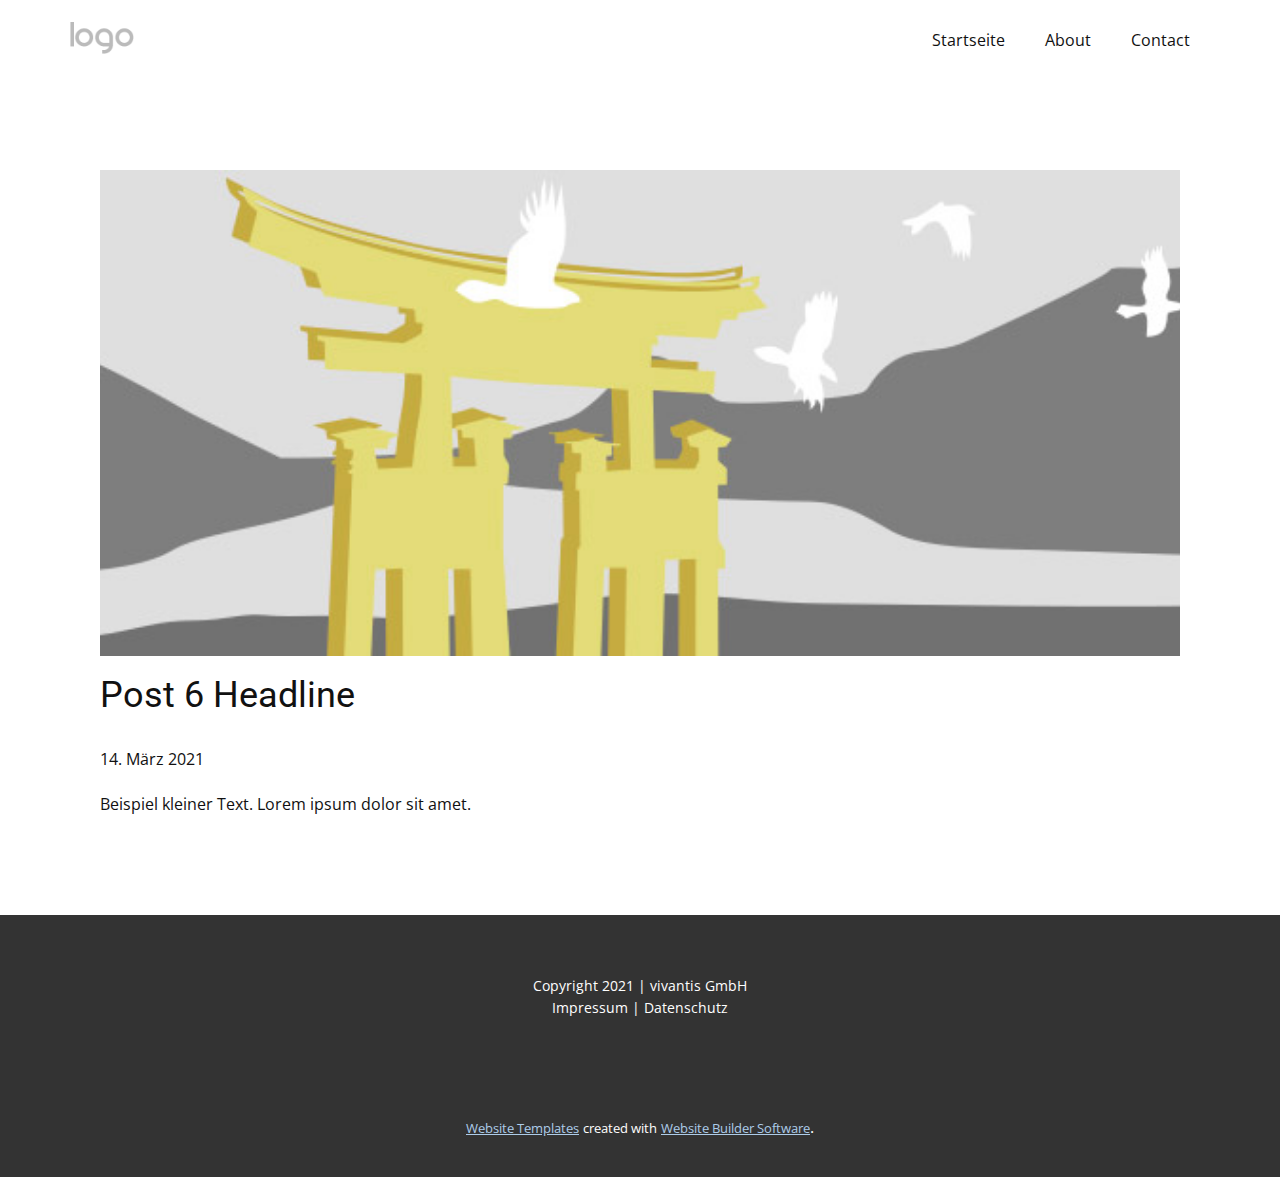
<file: vivantis-webseite/blog/post-5.html>
<!doctype html>
<html style="font-size: 16px;"><head>
    <meta name="viewport" content="width=device-width, initial-scale=1.0">
    <meta charset="utf-8">
    <meta name="keywords" content="Post 1 Headline">
    <meta name="description" content="">
    <meta name="page_type" content="np-template-header-footer-from-plugin">
    <title>Post 6 Headline</title>
    <link rel="stylesheet" href="../nicepage.css" media="screen">
<link rel="stylesheet" href="../Post-Template.css" media="screen">
    <script class="u-script" type="text/javascript" src="../jquery.js" defer=""></script>
    <script class="u-script" type="text/javascript" src="../nicepage.js" defer=""></script>
    <meta name="generator" content="Nicepage 3.9.0, nicepage.com">
    <link id="u-theme-google-font" rel="stylesheet" href="https://fonts.googleapis.com/css?family=Roboto:100,100i,300,300i,400,400i,500,500i,700,700i,900,900i|Open+Sans:300,300i,400,400i,600,600i,700,700i,800,800i">
    
    
    <script type="application/ld+json">{
		"@context": "http://schema.org",
		"@type": "Organization",
		"name": "",
		"url": "index.html",
		"logo": "images/default-logo.png"
}</script>
    <meta property="og:title" content="Post Template">
    <meta property="og:type" content="website">
    <meta name="theme-color" content="#478ac9">
    <link rel="canonical" href="../index.html">
    <meta property="og:url" content="index.html">
  </head>
  <body class="u-body"><header class="u-clearfix u-header u-header" id="sec-262d"><div class="u-clearfix u-sheet u-valign-middle u-sheet-1">
        <a href="https://nicepage.com" class="u-image u-logo u-image-1">
          <img src="../images/default-logo.png" class="u-logo-image u-logo-image-1">
        </a>
        <nav class="u-menu u-menu-dropdown u-offcanvas u-menu-1">
          <div class="menu-collapse" style="font-size: 1rem; letter-spacing: 0px;">
            <a class="u-button-style u-custom-left-right-menu-spacing u-custom-padding-bottom u-custom-top-bottom-menu-spacing u-nav-link u-text-active-palette-1-base u-text-hover-palette-2-base" href="#">
              <svg><use xmlns:xlink="http://www.w3.org/1999/xlink" xlink:href="#menu-hamburger"></use></svg>
              <svg version="1.1" xmlns="http://www.w3.org/2000/svg" xmlns:xlink="http://www.w3.org/1999/xlink"><defs><symbol id="menu-hamburger" viewBox="0 0 16 16" style="width: 16px; height: 16px;"><rect y="1" width="16" height="2"></rect><rect y="7" width="16" height="2"></rect><rect y="13" width="16" height="2"></rect>
</symbol>
</defs></svg>
            </a>
          </div>
          <div class="u-custom-menu u-nav-container">
            <ul class="u-nav u-unstyled u-nav-1"><li class="u-nav-item"><a class="u-button-style u-nav-link u-text-active-palette-1-base u-text-hover-palette-2-base" href="../Startseite.html" style="padding: 10px 20px;">Startseite</a>
</li><li class="u-nav-item"><a class="u-button-style u-nav-link u-text-active-palette-1-base u-text-hover-palette-2-base" href="../About.html" style="padding: 10px 20px;">About</a>
</li><li class="u-nav-item"><a class="u-button-style u-nav-link u-text-active-palette-1-base u-text-hover-palette-2-base" href="../Contact.html" style="padding: 10px 20px;">Contact</a>
</li></ul>
          </div>
          <div class="u-custom-menu u-nav-container-collapse">
            <div class="u-black u-container-style u-inner-container-layout u-opacity u-opacity-95 u-sidenav">
              <div class="u-sidenav-overflow">
                <div class="u-menu-close"></div>
                <ul class="u-align-center u-nav u-popupmenu-items u-unstyled u-nav-2"><li class="u-nav-item"><a class="u-button-style u-nav-link" href="../Startseite.html" style="padding: 10px 20px;">Startseite</a>
</li><li class="u-nav-item"><a class="u-button-style u-nav-link" href="../About.html" style="padding: 10px 20px;">About</a>
</li><li class="u-nav-item"><a class="u-button-style u-nav-link" href="../Contact.html" style="padding: 10px 20px;">Contact</a>
</li></ul>
              </div>
            </div>
            <div class="u-black u-menu-overlay u-opacity u-opacity-70"></div>
          </div>
        </nav>
      </div></header>
    <section class="u-align-center u-clearfix u-section-1" id="sec-c7a0">
      <div class="u-clearfix u-sheet u-valign-middle-md u-valign-middle-sm u-valign-middle-xs u-sheet-1"><!--post_details--><!--post_details_options_json--><!--{"source":""}--><!--/post_details_options_json--><!--blog_post-->
        <div class="u-container-style u-expanded-width u-post-details u-post-details-1">
          <div class="u-container-layout u-valign-middle u-container-layout-1"><!--blog_post_image-->
            <img alt="" class="u-blog-control u-expanded-width u-image u-image-default u-image-1" src="[data-uri]"><!--/blog_post_image--><!--blog_post_header-->
            <h2 class="u-blog-control u-text u-text-1">Post 6 Headline</h2><!--/blog_post_header--><!--blog_post_metadata-->
            <div class="u-blog-control u-metadata u-metadata-1"><!--blog_post_metadata_date-->
              <span class="u-meta-date u-meta-icon">14. März 2021</span><!--/blog_post_metadata_date--><!--blog_post_metadata_category-->
              <!--/blog_post_metadata_category--><!--blog_post_metadata_comments-->
              <!--/blog_post_metadata_comments-->
            </div><!--/blog_post_metadata--><!--blog_post_content-->
            <div class="u-align-justify u-blog-control u-post-content u-text u-text-2 fr-view">
  Beispiel kleiner Text. Lorem ipsum dolor sit amet.
  </div><!--/blog_post_content-->
          </div>
        </div><!--/blog_post--><!--/post_details-->
      </div>
    </section>
    
    
    <footer class="u-align-center u-clearfix u-footer u-grey-80 u-footer" id="sec-d6b5"><div class="u-clearfix u-sheet u-valign-middle u-sheet-1">
        <p class="u-small-text u-text u-text-variant u-text-1">Copyright 2021 | vivantis GmbH<br>
          <a href="https://www.notion.so/jonashartmann/Impressum-0e93b39033844451af88bcaa9a0e988a" class="u-active-none u-border-none u-btn u-button-link u-button-style u-hover-none u-none u-text-body-alt-color u-btn-1" target="_blank">Impressum | Datenschutz</a>
        </p>
      </div></footer>
    <section class="u-backlink u-clearfix u-grey-80">
      <a class="u-link" href="https://nicepage.com/website-templates" target="_blank">
        <span>Website Templates</span>
      </a>
      <p class="u-text">
        <span>created with</span>
      </p>
      <a class="u-link" href="https://nicepage.com/" target="_blank">
        <span>Website Builder Software</span>
      </a>. 
    </section>
  
</body></html>
</file>
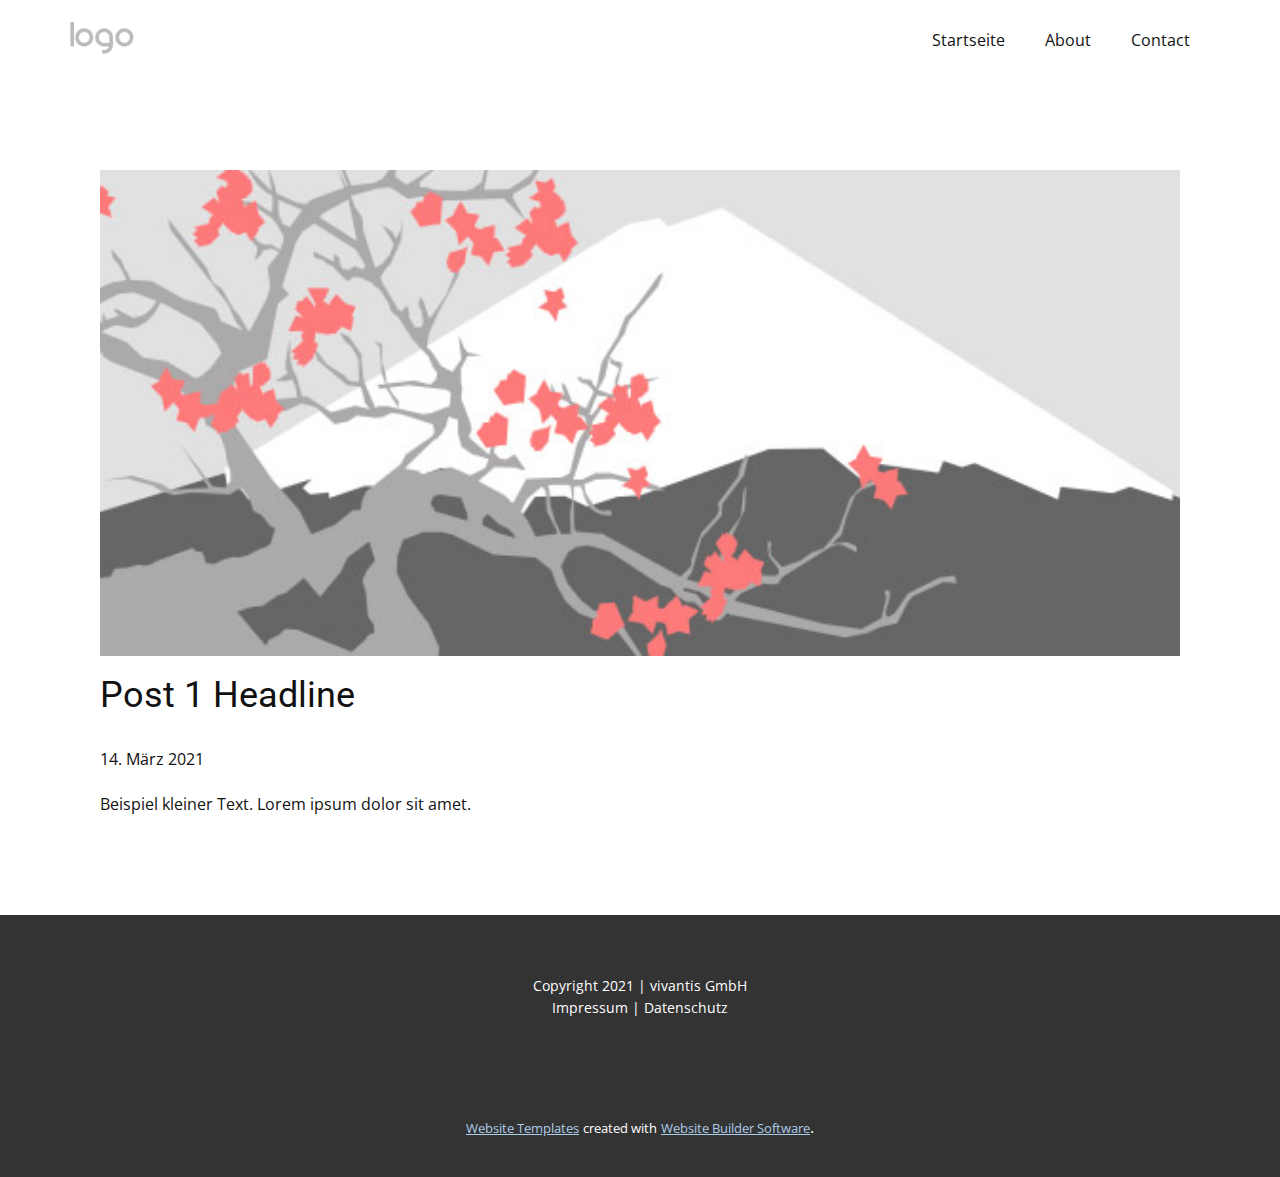
<file: vivantis-webseite/blog/post.html>
<!doctype html>
<html style="font-size: 16px;"><head>
    <meta name="viewport" content="width=device-width, initial-scale=1.0">
    <meta charset="utf-8">
    <meta name="keywords" content="Post 1 Headline">
    <meta name="description" content="">
    <meta name="page_type" content="np-template-header-footer-from-plugin">
    <title>Post 1 Headline</title>
    <link rel="stylesheet" href="../nicepage.css" media="screen">
<link rel="stylesheet" href="../Post-Template.css" media="screen">
    <script class="u-script" type="text/javascript" src="../jquery.js" defer=""></script>
    <script class="u-script" type="text/javascript" src="../nicepage.js" defer=""></script>
    <meta name="generator" content="Nicepage 3.9.0, nicepage.com">
    <link id="u-theme-google-font" rel="stylesheet" href="https://fonts.googleapis.com/css?family=Roboto:100,100i,300,300i,400,400i,500,500i,700,700i,900,900i|Open+Sans:300,300i,400,400i,600,600i,700,700i,800,800i">
    
    
    <script type="application/ld+json">{
		"@context": "http://schema.org",
		"@type": "Organization",
		"name": "",
		"url": "index.html",
		"logo": "images/default-logo.png"
}</script>
    <meta property="og:title" content="Post Template">
    <meta property="og:type" content="website">
    <meta name="theme-color" content="#478ac9">
    <link rel="canonical" href="../index.html">
    <meta property="og:url" content="index.html">
  </head>
  <body class="u-body"><header class="u-clearfix u-header u-header" id="sec-262d"><div class="u-clearfix u-sheet u-valign-middle u-sheet-1">
        <a href="https://nicepage.com" class="u-image u-logo u-image-1">
          <img src="../images/default-logo.png" class="u-logo-image u-logo-image-1">
        </a>
        <nav class="u-menu u-menu-dropdown u-offcanvas u-menu-1">
          <div class="menu-collapse" style="font-size: 1rem; letter-spacing: 0px;">
            <a class="u-button-style u-custom-left-right-menu-spacing u-custom-padding-bottom u-custom-top-bottom-menu-spacing u-nav-link u-text-active-palette-1-base u-text-hover-palette-2-base" href="#">
              <svg><use xmlns:xlink="http://www.w3.org/1999/xlink" xlink:href="#menu-hamburger"></use></svg>
              <svg version="1.1" xmlns="http://www.w3.org/2000/svg" xmlns:xlink="http://www.w3.org/1999/xlink"><defs><symbol id="menu-hamburger" viewBox="0 0 16 16" style="width: 16px; height: 16px;"><rect y="1" width="16" height="2"></rect><rect y="7" width="16" height="2"></rect><rect y="13" width="16" height="2"></rect>
</symbol>
</defs></svg>
            </a>
          </div>
          <div class="u-custom-menu u-nav-container">
            <ul class="u-nav u-unstyled u-nav-1"><li class="u-nav-item"><a class="u-button-style u-nav-link u-text-active-palette-1-base u-text-hover-palette-2-base" href="../Startseite.html" style="padding: 10px 20px;">Startseite</a>
</li><li class="u-nav-item"><a class="u-button-style u-nav-link u-text-active-palette-1-base u-text-hover-palette-2-base" href="../About.html" style="padding: 10px 20px;">About</a>
</li><li class="u-nav-item"><a class="u-button-style u-nav-link u-text-active-palette-1-base u-text-hover-palette-2-base" href="../Contact.html" style="padding: 10px 20px;">Contact</a>
</li></ul>
          </div>
          <div class="u-custom-menu u-nav-container-collapse">
            <div class="u-black u-container-style u-inner-container-layout u-opacity u-opacity-95 u-sidenav">
              <div class="u-sidenav-overflow">
                <div class="u-menu-close"></div>
                <ul class="u-align-center u-nav u-popupmenu-items u-unstyled u-nav-2"><li class="u-nav-item"><a class="u-button-style u-nav-link" href="../Startseite.html" style="padding: 10px 20px;">Startseite</a>
</li><li class="u-nav-item"><a class="u-button-style u-nav-link" href="../About.html" style="padding: 10px 20px;">About</a>
</li><li class="u-nav-item"><a class="u-button-style u-nav-link" href="../Contact.html" style="padding: 10px 20px;">Contact</a>
</li></ul>
              </div>
            </div>
            <div class="u-black u-menu-overlay u-opacity u-opacity-70"></div>
          </div>
        </nav>
      </div></header>
    <section class="u-align-center u-clearfix u-section-1" id="sec-c7a0">
      <div class="u-clearfix u-sheet u-valign-middle-md u-valign-middle-sm u-valign-middle-xs u-sheet-1"><!--post_details--><!--post_details_options_json--><!--{"source":""}--><!--/post_details_options_json--><!--blog_post-->
        <div class="u-container-style u-expanded-width u-post-details u-post-details-1">
          <div class="u-container-layout u-valign-middle u-container-layout-1"><!--blog_post_image-->
            <img alt="" class="u-blog-control u-expanded-width u-image u-image-default u-image-1" src="[data-uri]"><!--/blog_post_image--><!--blog_post_header-->
            <h2 class="u-blog-control u-text u-text-1">Post 1 Headline</h2><!--/blog_post_header--><!--blog_post_metadata-->
            <div class="u-blog-control u-metadata u-metadata-1"><!--blog_post_metadata_date-->
              <span class="u-meta-date u-meta-icon">14. März 2021</span><!--/blog_post_metadata_date--><!--blog_post_metadata_category-->
              <!--/blog_post_metadata_category--><!--blog_post_metadata_comments-->
              <!--/blog_post_metadata_comments-->
            </div><!--/blog_post_metadata--><!--blog_post_content-->
            <div class="u-align-justify u-blog-control u-post-content u-text u-text-2 fr-view">
  Beispiel kleiner Text. Lorem ipsum dolor sit amet.
  </div><!--/blog_post_content-->
          </div>
        </div><!--/blog_post--><!--/post_details-->
      </div>
    </section>
    
    
    <footer class="u-align-center u-clearfix u-footer u-grey-80 u-footer" id="sec-d6b5"><div class="u-clearfix u-sheet u-valign-middle u-sheet-1">
        <p class="u-small-text u-text u-text-variant u-text-1">Copyright 2021 | vivantis GmbH<br>
          <a href="https://www.notion.so/jonashartmann/Impressum-0e93b39033844451af88bcaa9a0e988a" class="u-active-none u-border-none u-btn u-button-link u-button-style u-hover-none u-none u-text-body-alt-color u-btn-1" target="_blank">Impressum | Datenschutz</a>
        </p>
      </div></footer>
    <section class="u-backlink u-clearfix u-grey-80">
      <a class="u-link" href="https://nicepage.com/website-templates" target="_blank">
        <span>Website Templates</span>
      </a>
      <p class="u-text">
        <span>created with</span>
      </p>
      <a class="u-link" href="https://nicepage.com/" target="_blank">
        <span>Website Builder Software</span>
      </a>. 
    </section>
  
</body></html>
</file>
